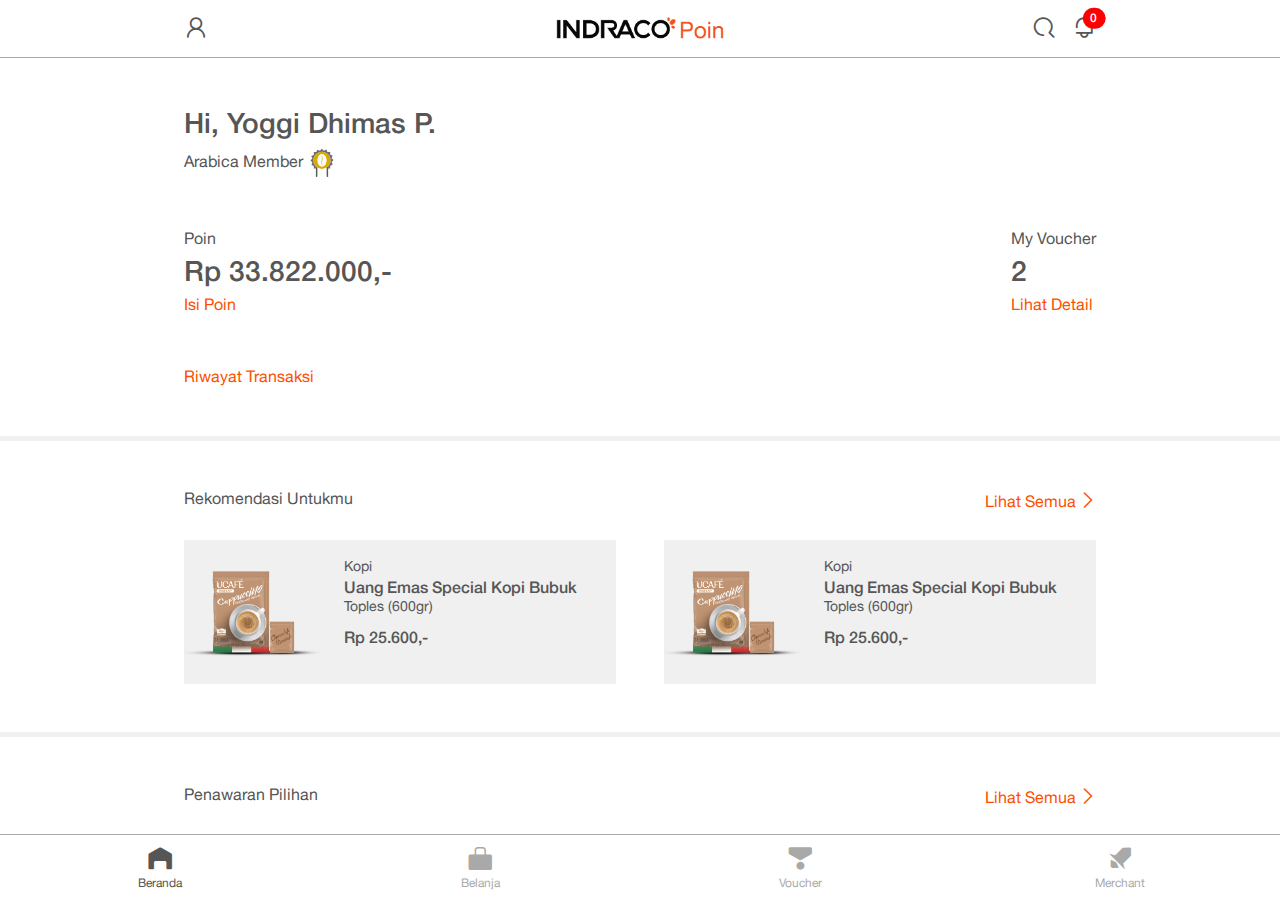
<file: index.html>
<!DOCTYPE html>
<html lang="en">

<head>
	<meta charset="UTF-8">
	<meta name="viewport" content="width=device-width, initial-scale=1.0">
	<meta name="keywords" content="">
	<meta name="description" content="">
	<title>INDRACO POIN &bull; UI Beranda</title>
	<!-- head links -->
	<script src="components/head_links.js"></script>
	<style>
		* {
			/* outline: solid 1px green; */
			outline: solid 1px transparent;
		}
	</style>
</head>

<body>

	<!-- load topbar -->
	<script src="components/topbar.js"></script>

	<main class="wrapper">

		<section>
			<div class="container d-flex flex-column row-gap-5">
				<div>
					<h4 class="fw-medium fs-3 text-capitalize">Hi, yoggi dhimas p.</h4>
					<div>
						<span>
							Arabica Member <img src="img/svg/arabica.svg" width="auto" height="30" alt="">
						</span>
					</div>
				</div>
				<div class="row justify-content-between gx-4">
					<div class="col">
						<div>Poin</div>
						<div class="fw-medium fs-3">Rp 33.822.000,-</div>
						<div>
							<a class="text-decoration-none" href="#">Isi Poin</a>
						</div>
					</div>
					<div class="col col-auto">
						<div>My Voucher</div>
						<div class="fw-medium fs-3">2</div>
						<div>
							<a class="text-decoration-none" href="#">Lihat Detail</a>
						</div>
					</div>
				</div>
				<div>
					<a class="text-decoration-none" href="#">Riwayat Transaksi</a>
				</div>
			</div>
		</section>

		<section>
			<div class="container">
				<header class="mb-4">
					<div class="row justify-content-between">
						<div class="col">
							<h6>Rekomendasi Untukmu</h6>
						</div>
						<div class="col col-auto">
							<a class="text-decoration-none" href="#">
								Lihat Semua <i class="icon-chevron_right"></i>
							</a>
						</div>
					</div>
				</header>
				<div class="row row-cols-1 gy-3 row-cols-md-2 gx-md-4 gx-lg-5">
					<div class="col">
						<a class="text-decoration-none text-reset" href="#">
							<div class="card rounded-0 bg-light border-0 text-reset">
								<div class="row g-0">
									<div class="col-4">
										<div class="ratio ratio-1x1">
											<img src="img/product/no_images.svg" width="100%" height="auto" alt="">
											<img src="img/product/img_product.png" class="bg-light" width="100%"
												height="auto" alt="">
										</div>
									</div>
									<div class="col-8">
										<div class="card-body text-capitalize">
											<p class="card-text small mb-0">Kopi</p>
											<h5 class="card-title fw-medium fs-reset mb-0">
												Uang Emas Special Kopi Bubuk
											</h5>
											<p class="card-text small mb-2">Toples (600gr)</p>
											<p class="card-text fw-medium">Rp 25.600,-</p>
										</div>
									</div>
								</div>
							</div>
						</a>
					</div>
					<div class="col">
						<a class="text-decoration-none text-reset" href="#">
							<div class="card rounded-0 bg-light border-0 text-reset">
								<div class="row g-0">
									<div class="col-4">
										<div class="ratio ratio-1x1">
											<img src="img/product/no_images.svg" width="100%" height="auto" alt="">
											<img src="img/product/img_product.png" class="bg-light" width="100%"
												height="auto" alt="">
										</div>
									</div>
									<div class="col-8">
										<div class="card-body text-capitalize">
											<p class="card-text small mb-0">Kopi</p>
											<h5 class="card-title fw-medium fs-reset mb-0">
												Uang Emas Special Kopi Bubuk
											</h5>
											<p class="card-text small mb-2">Toples (600gr)</p>
											<p class="card-text fw-medium">Rp 25.600,-</p>
										</div>
									</div>
								</div>
							</div>
						</a>
					</div>
				</div>
			</div>
		</section>

		<section>
			<div class="container">
				<header class="mb-4">
					<div class="row justify-content-between">
						<div class="col">
							<h6>Penawaran Pilihan</h6>
						</div>
						<div class="col col-auto">
							<a class="text-decoration-none" href="#">
								Lihat Semua <i class="icon-chevron_right"></i>
							</a>
						</div>
					</div>
				</header>
				<div class="row row-cols-1 gy-3 row-cols-md-2 gx-md-4 gx-lg-5">
					<div class="col">
						<a class="text-decoration-none text-reset" href="#">
							<div class="card rounded-0 bg-light border-0 text-reset">
								<div class="row g-0">
									<div class="col-4">
										<div class="ratio ratio-1x1">
											<img src="img/product/no_images.svg" width="100%" height="auto" alt="">
											<img src="img/product/img_product.png" class="bg-light" width="100%"
												height="auto" alt="">
										</div>
									</div>
									<div class="col-8">
										<div class="card-body text-capitalize">
											<p class="card-text small mb-0">Kopi</p>
											<h5 class="card-title fw-medium fs-reset mb-0">
												Uang Emas Special Kopi Bubuk
											</h5>
											<p class="card-text small mb-2">Toples (600gr)</p>
											<p class="card-text fw-medium">Rp 25.600,-</p>
										</div>
									</div>
								</div>
							</div>
						</a>
					</div>
					<div class="col">
						<a class="text-decoration-none text-reset" href="#">
							<div class="card rounded-0 bg-light border-0 text-reset">
								<div class="row g-0">
									<div class="col-4">
										<div class="ratio ratio-1x1">
											<img src="img/product/no_images.svg" width="100%" height="auto" alt="">
											<img src="img/product/img_product.png" class="bg-light" width="100%"
												height="auto" alt="">
										</div>
									</div>
									<div class="col-8">
										<div class="card-body text-capitalize">
											<p class="card-text small mb-0">Kopi</p>
											<h5 class="card-title fw-medium fs-reset mb-0">
												Uang Emas Special Kopi Bubuk
											</h5>
											<p class="card-text small mb-2">Toples (600gr)</p>
											<p class="card-text fw-medium">Rp 25.600,-</p>
										</div>
									</div>
								</div>
							</div>
						</a>
					</div>
				</div>
			</div>
		</section>

	</main>

	<!-- load navdown -->
	<script src="components/navdown.js"></script>

	<!-- footer scripts -->
	<script src="components/footer_scripts.js"></script>
	<script>
		$(document).ready(function () {
			$('#navdown ul li:first-child a').addClass('active');
		})
	</script>

</body>

</html>
</file>
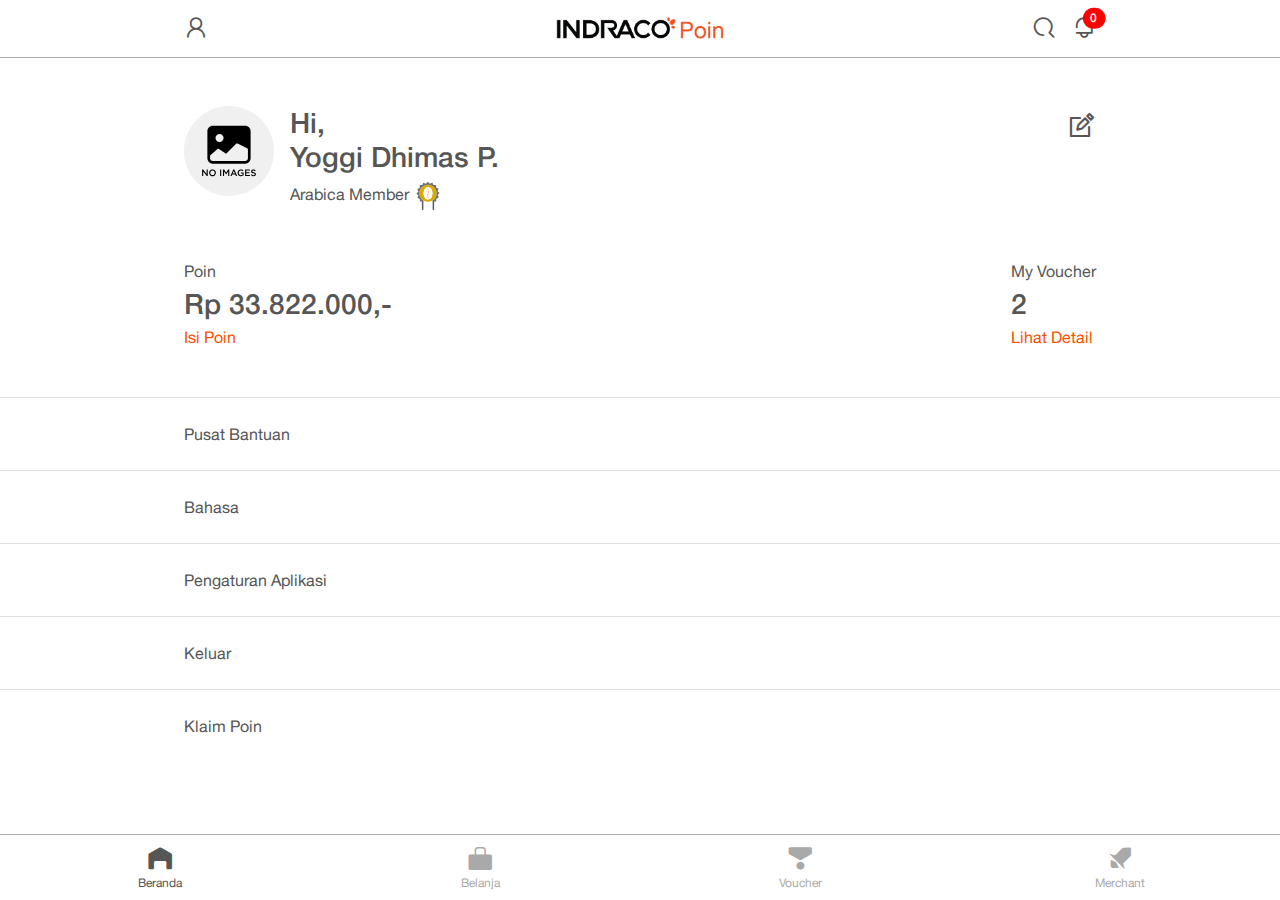
<file: akun.html>
<!DOCTYPE html>
<html lang="en">

<head>
    <meta charset="UTF-8">
    <meta name="viewport" content="width=device-width, initial-scale=1.0">
    <meta name="keywords" content="">
    <meta name="description" content="">
    <title>INDRACO POIN &bull; UI Akun</title>
    <!-- head links -->
    <script src="components/head_links.js"></script>
    <style>
        * {
            /* outline: solid 1px green; */
            outline: solid 1px transparent;
        }
    </style>
</head>

<body>

    <!-- load topbar -->
    <script src="components/topbar.js"></script>

    <main class="wrapper">

        <section class="border-0">
            <div class="container d-flex flex-column row-gap-5">
                <div class="row gx-3">
                    <div class="col col-auto">
                        <div class="ratio ratio-1x1 bg-light rounded-circle" style="width: 90px;">
                            <img src="img/product/no_images.svg" alt="">
                        </div>
                    </div>
                    <div class="col">
                        <h4 class="fw-medium fs-3 text-capitalize">Hi, <br> yoggi dhimas p.</h4>
                        <span>
                            Arabica Member <img src="img/svg/arabica.svg" width="auto" height="30" alt="">
                        </span>
                    </div>
                    <div class="col col-auto">
                        <a class="text-reset text-decoration-none" style="font-size: 1.75rem;" href="#">
                            <i class="icon-edit"></i>
                        </a>
                    </div>
                </div>
                <div class="row justify-content-between gx-4">
                    <div class="col">
                        <div>Poin</div>
                        <div class="fw-medium fs-3">Rp 33.822.000,-</div>
                        <div>
                            <a class="text-decoration-none" href="#">Isi Poin</a>
                        </div>
                    </div>
                    <div class="col col-auto">
                        <div>My Voucher</div>
                        <div class="fw-medium fs-3">2</div>
                        <div>
                            <a class="text-decoration-none" href="#">Lihat Detail</a>
                        </div>
                    </div>
                </div>
            </div>
        </section>

        <section class="py-0">
            <nav class="list-group list-group-flush rounded-0 text-capitalize" style="border-top: solid 1px #dee2e6;">
                <a class="list-group-item text-reset py-4 px-0" href="#">
                    <div class="container">
                        pusat bantuan
                    </div>
                </a>
                <a class="list-group-item text-reset py-4 px-0" href="#">
                    <div class="container">
                        bahasa
                    </div>
                </a>
                <a class="list-group-item text-reset py-4 px-0" href="#">
                    <div class="container">
                        pengaturan aplikasi
                    </div>
                </a>
                <a class="list-group-item text-reset py-4 px-0" href="#">
                    <div class="container">
                        keluar
                    </div>
                </a>
                <a class="list-group-item text-reset py-4 px-0" data-bs-toggle="modal" href="#modalRedeemPoin">
                    <div class="container">
                        klaim poin
                    </div>
                </a>
            </nav>
        </section>

    </main>

    <!-- modal redeem poin -->
    <div class="modal fade" id="modalRedeemPoin" data-bs-backdrop="static" data-bs-keyboard="false" tabindex="-1"
        aria-labelledby="modalRedeemPoinLabel" aria-hidden="true">
        <div class="modal-dialog modal-dialog-centered">
            <div class="modal-content rounded-0 bg-light">
                <div class="modal-header border-0">
                    <h5 class="modal-title fw-medium fs-5" id="modalRedeemPoinLabel">Redeem Code</h5>
                    <button type="button" class="btn-close" data-bs-dismiss="modal" aria-label="Close"></button>
                </div>
                <div class="modal-body text-center d-flex flex-column row-gap-4">
                    <input type="text" class="form-control form-control-lg rounded-0">
                    <p class="text-capitalize">
                        kartu hadiah & promosi code
                        <br>
                        <a class="text-decoration-none" style="color: #fd4f00;" href="#">Terms & Conditions</a>
                    </p>
                </div>
                <div class="modal-footer border-0">
                    <button type="button" class="btn btn-lg rounded-0 bg-white text-dark w-100"
                        data-bs-dismiss="modal">Cancel</button>
                    <button class="btn btn-lg rounded-0 btn-dark w-100">Klaim Poin</button>
                </div>
            </div>
        </div>
    </div>

    <!-- load navdown -->
    <script src="components/navdown.js"></script>

    <!-- footer scripts -->
    <script src="components/footer_scripts.js"></script>
    <script>
        $(document).ready(function () {
            $('#navdown ul li:first-child a').addClass('active');
        })
    </script>

</body>

</html>
</file>
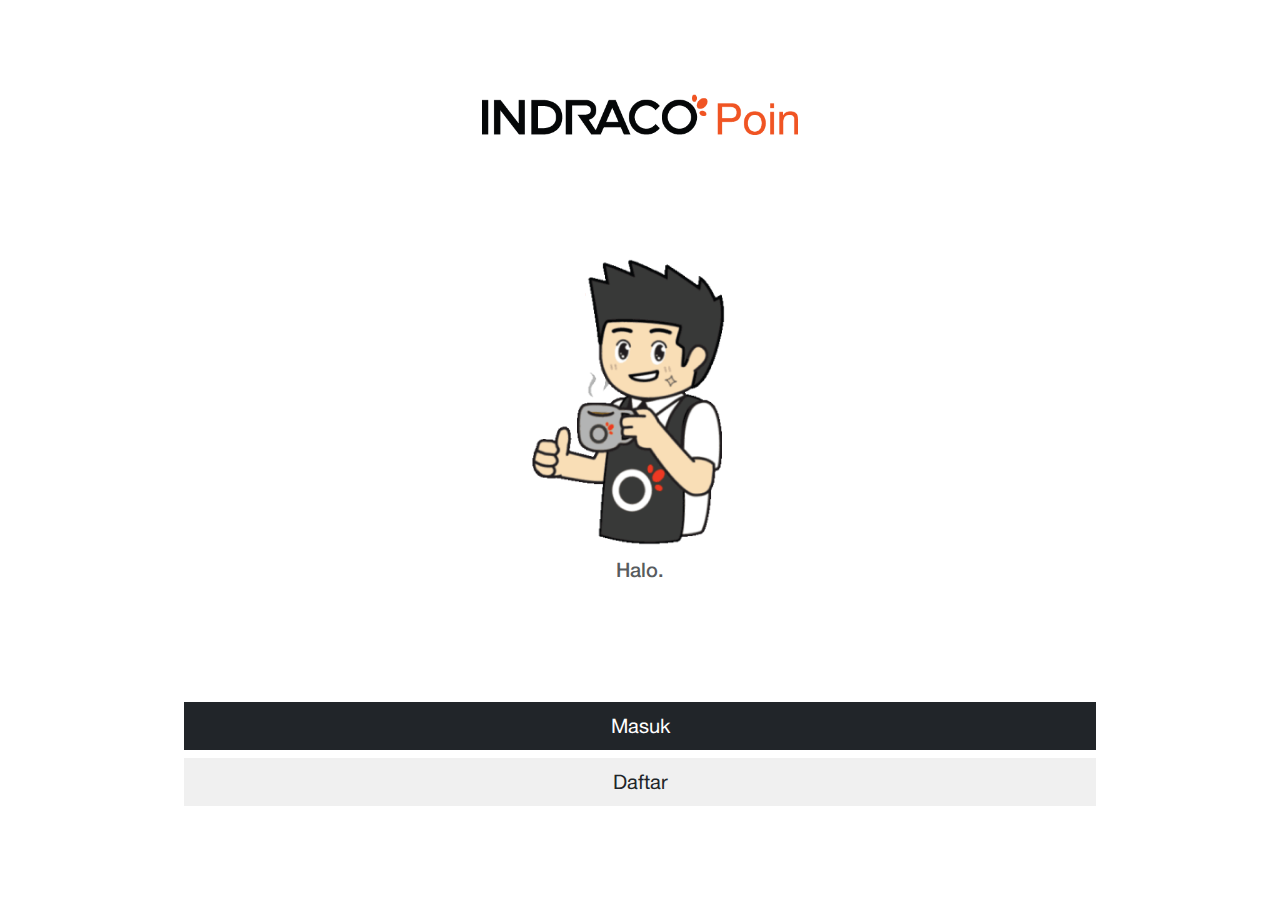
<file: akun_landing.html>
<!DOCTYPE html>
<html lang="en">

<head>
    <meta charset="UTF-8">
    <meta name="viewport" content="width=device-width, initial-scale=1.0">
    <meta name="keywords" content="">
    <meta name="description" content="">
    <title>INDRACO POIN &bull; UI Akun</title>
    <!-- head links -->
    <script src="components/head_links.js"></script>
    <style>
        * {
            /* outline: solid 1px green; */
            outline: solid 1px transparent;
        }
    </style>
</head>

<body class="text-center justify-content-evenly">

    <section>
        <div class="container py-4">
            <a class="text-decoration-none" href="index.html">
                <img src="img/png/logo_isp.png" height="auto" style="width: 65vw; max-width: 320px;" alt="">
            </a>
        </div>
    </section>

    <section>
        <div class="container py-4">
            <figure class="figure m-0">
                <img src="img/account/maskot.png" class="figure-img" width="auto" style="height: 32vh;" alt="...">
                <figcaption class="figure-caption fs-5 fw-medium">Halo.</figcaption>
            </figure>
        </div>
    </section>


    <section>
        <div class="container py-4">
            <div class="d-grid gap-2">
                <a class="btn btn-lg btn-dark rounded-0" href="akun_signin.html">Masuk</a>
                <a class="btn btn-lg bg-light text-dark rounded-0" href="akun_signup.html">Daftar</a>
            </div>
        </div>
    </section>

    <!-- footer scripts -->
    <script src="components/footer_scripts.js"></script>

</body>

</html>
</file>
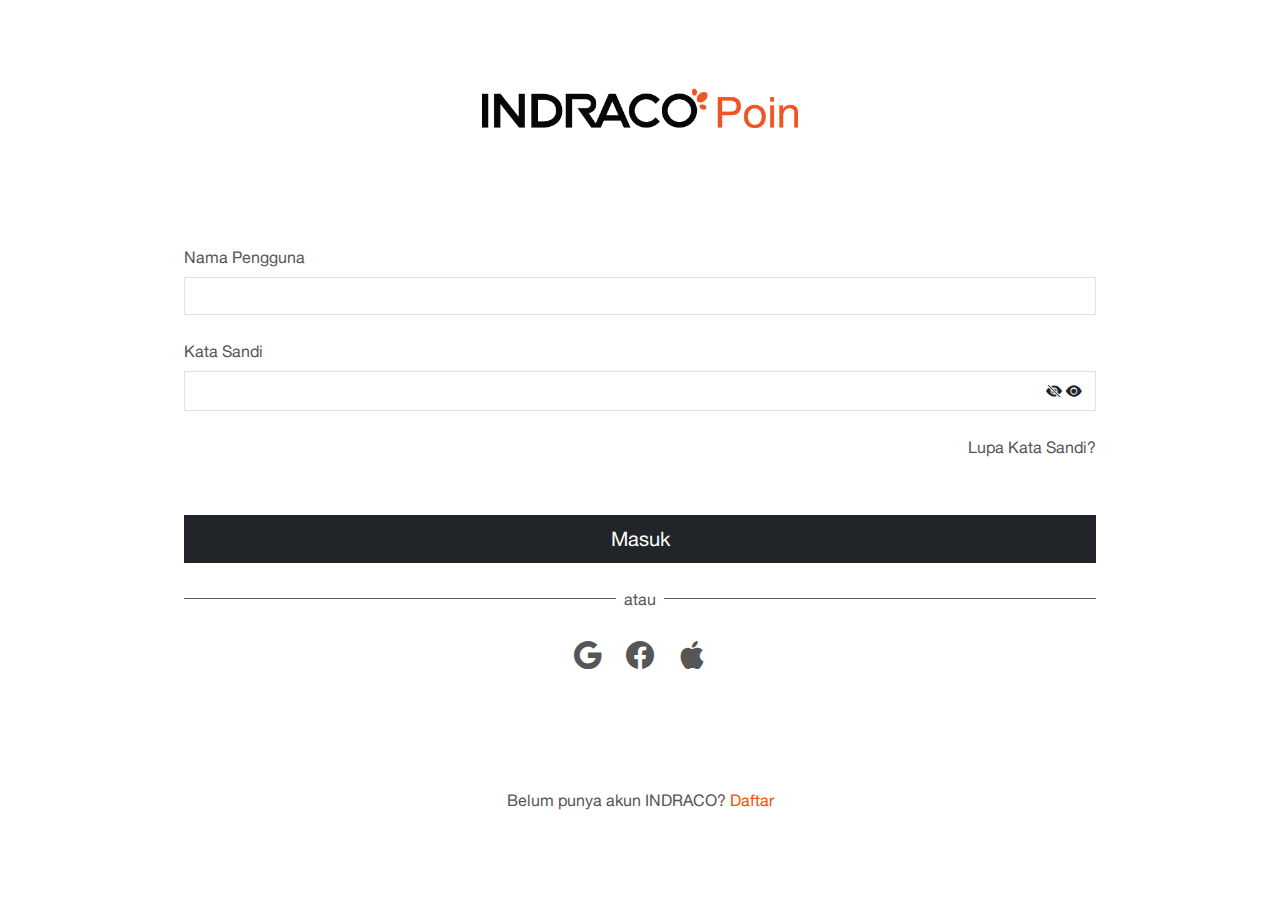
<file: akun_signin.html>
<!DOCTYPE html>
<html lang="en">

<head>
    <meta charset="UTF-8">
    <meta name="viewport" content="width=device-width, initial-scale=1.0">
    <meta name="keywords" content="">
    <meta name="description" content="">
    <title>INDRACO POIN &bull; UI Akun Masuk</title>
    <!-- head links -->
    <script src="components/head_links.js"></script>
    <style>
        * {
            /* outline: solid 1px green; */
            outline: solid 1px transparent;
        }
    </style>
</head>

<body class="text-center justify-content-evenly">

    <section>
        <div class="container py-4">
            <a class="text-decoration-none" href="index.html">
                <img src="img/png/logo_isp.png" height="auto" style="width: 65vw; max-width: 320px;" alt="">
            </a>
        </div>
    </section>

    <section>
        <div class="container py-4">
            <form action="" class="text-start d-flex flex-column gap-4">
                <div class="form-group">
                    <label for="" class="form-label">Nama Pengguna</label>
                    <input class="form-control rounded-0" type="text" id="">
                </div>
                <div class="form-group">
                    <label for="" class="form-label">Kata Sandi</label>
                    <div class="input-group border">
                        <input class="form-control rounded-0 border-0" type="password" id="">
                        <button class="btn">
                            <i class="bi bi-eye-slash-fill"></i>
                            <i class="bi bi-eye-fill"></i>
                        </button>
                    </div>
                </div>
                <div class="text-end" style="margin-bottom: 2rem;">
                    <a class="text-reset text-decoration-none" href="#">Lupa Kata Sandi?</a>
                </div>
                <a class="btn btn-lg btn-dark rounded-0" href="akun.html">Masuk</a>
                <div class="d-flex align-items-center gap-2">
                    <hr class="m-0 opacity-100 w-100">
                    <span>atau</span>
                    <hr class="m-0 opacity-100 w-100">
                </div>
                <div class="text-center fs-3 d-flex align-items-center gap-4 justify-content-center">
                    <a class="text-reset text-decoration-none" href="#">
                        <i class="bi bi-google"></i>
                    </a>
                    <a class="text-reset text-decoration-none" href="#">
                        <i class="bi bi-facebook"></i>
                    </a>
                    <a class="text-reset text-decoration-none" href="#">
                        <i class="bi bi-apple"></i>
                    </a>
                </div>
            </form>
        </div>
    </section>

    <section>
        <div class="container py-4">
            <span>
                Belum punya akun INDRACO? <a class="text-decoration-none" style="color: #fd4f00;"
                    href="akun_signup.html">Daftar</a>
            </span>
        </div>
    </section>

    <!-- footer scripts -->
    <script src="components/footer_scripts.js"></script>

</body>

</html>
</file>
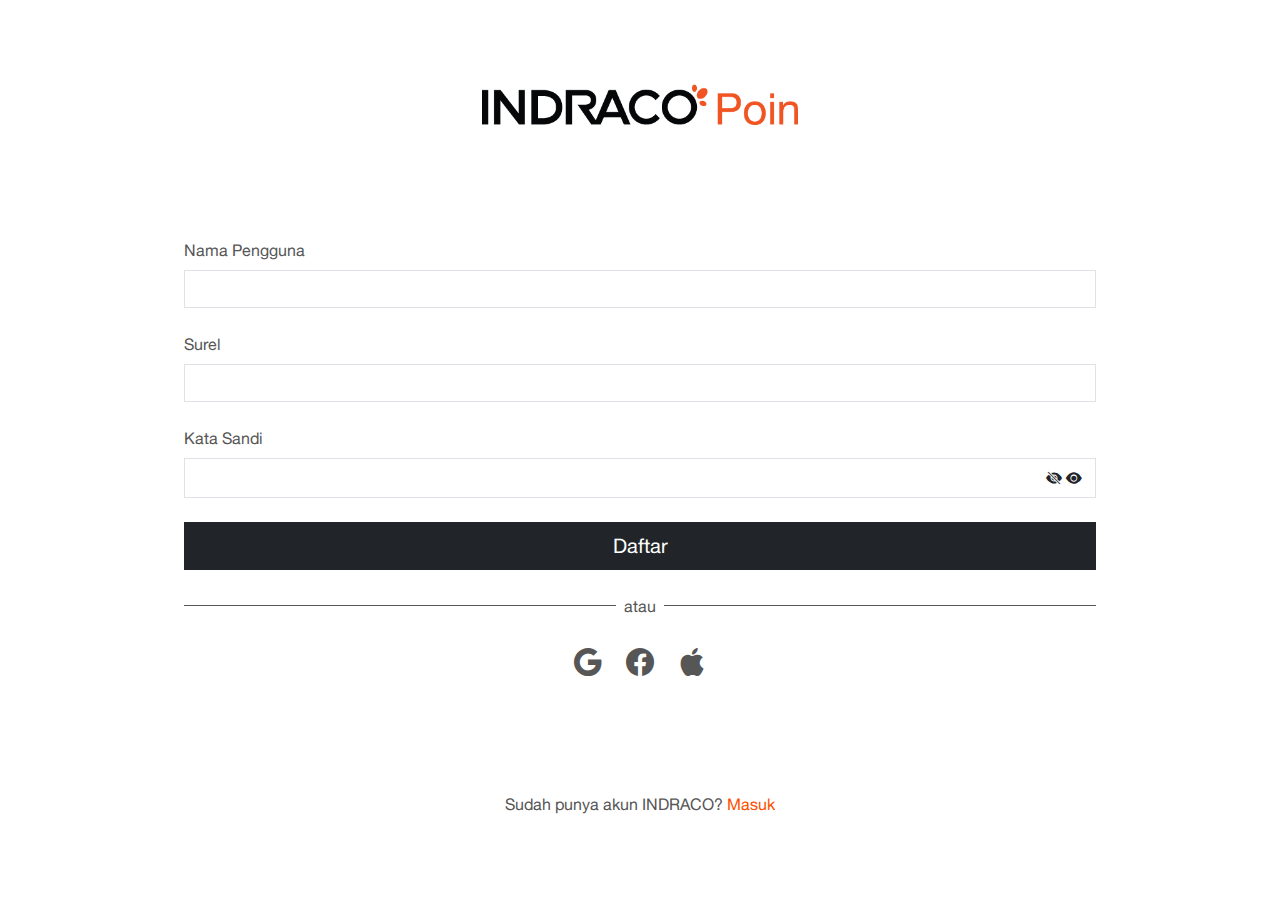
<file: akun_signup.html>
<!DOCTYPE html>
<html lang="en">

<head>
    <meta charset="UTF-8">
    <meta name="viewport" content="width=device-width, initial-scale=1.0">
    <meta name="keywords" content="">
    <meta name="description" content="">
    <title>INDRACO POIN &bull; UI Akun Daftar</title>
    <!-- head links -->
    <script src="components/head_links.js"></script>
    <style>
        * {
            /* outline: solid 1px green; */
            outline: solid 1px transparent;
        }
    </style>
</head>

<body class="text-center justify-content-evenly">

    <section>
        <div class="container py-4">
            <a class="text-decoration-none" href="index.html">
                <img src="img/png/logo_isp.png" height="auto" style="width: 65vw; max-width: 320px;" alt="">
            </a>
        </div>
    </section>

    <section>
        <div class="container py-4">
            <form action="" class="text-start d-flex flex-column gap-4">
                <div class="form-group">
                    <label for="" class="form-label">Nama Pengguna</label>
                    <input class="form-control rounded-0" type="text" id="">
                </div>
                <div class="form-group">
                    <label for="" class="form-label">Surel</label>
                    <input class="form-control rounded-0" type="email" id="">
                </div>
                <div class="form-group">
                    <label for="" class="form-label">Kata Sandi</label>
                    <div class="input-group border">
                        <input class="form-control rounded-0 border-0" type="password" id="">
                        <button class="btn">
                            <i class="bi bi-eye-slash-fill"></i>
                            <i class="bi bi-eye-fill"></i>
                        </button>
                    </div>
                </div>
                <button class="btn btn-lg btn-dark rounded-0" type="submit">Daftar</button>
                <div class="d-flex align-items-center gap-2">
                    <hr class="m-0 opacity-100 w-100">
                    <span>atau</span>
                    <hr class="m-0 opacity-100 w-100">
                </div>
                <div class="text-center fs-3 d-flex align-items-center gap-4 justify-content-center">
                    <a class="text-reset text-decoration-none" href="#">
                        <i class="bi bi-google"></i>
                    </a>
                    <a class="text-reset text-decoration-none" href="#">
                        <i class="bi bi-facebook"></i>
                    </a>
                    <a class="text-reset text-decoration-none" href="#">
                        <i class="bi bi-apple"></i>
                    </a>
                </div>
            </form>
        </div>
    </section>

    <section>
        <div class="container py-4">
            <span>
                Sudah punya akun INDRACO? <a class="text-decoration-none" style="color: #fd4f00;"
                    href="akun_signin.html">Masuk</a>
            </span>
        </div>
    </section>

    <!-- footer scripts -->
    <script src="components/footer_scripts.js"></script>

</body>

</html>
</file>
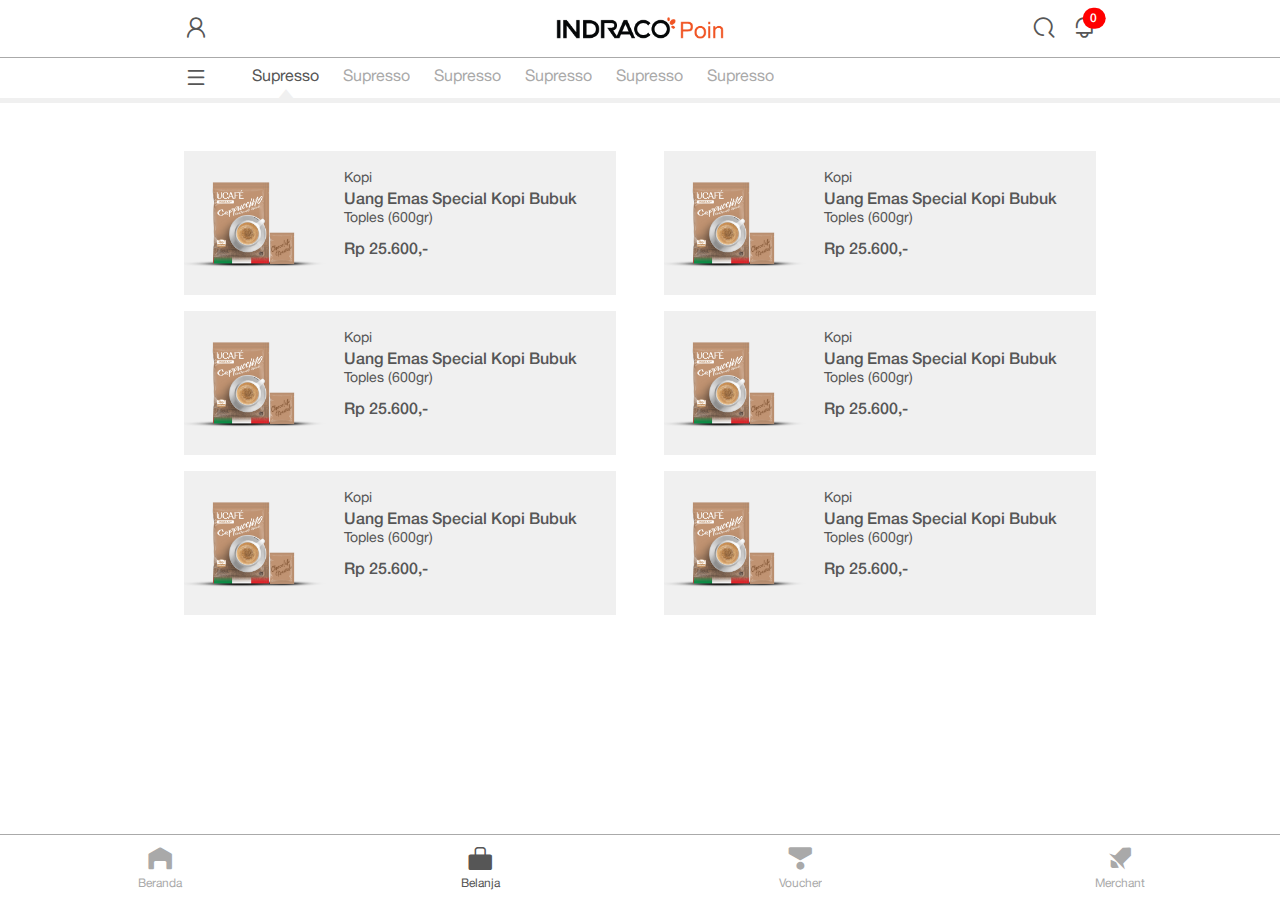
<file: belanja.html>
<!DOCTYPE html>
<html lang="en">

<head>
    <meta charset="UTF-8">
    <meta name="viewport" content="width=device-width, initial-scale=1.0">
    <meta name="keywords" content="">
    <meta name="description" content="">
    <title>INDRACO POIN &bull; UI Belanja</title>
    <!-- head links -->
    <script src="components/head_links.js"></script>
    <style>
        * {
            /* outline: solid 1px green; */
            outline: solid 1px transparent;
        }
    </style>
</head>

<body>

    <!-- load topbar -->
    <script src="components/topbar.js"></script>

    <!-- load navtop belanja -->
    <script src="components/navtop_belanja.js"></script>

    <main class="wrapper">

        <section class="py-3 py-md-4 py-lg-5">
            <div class="container">
                <div class="row row-cols-1 gy-3 row-cols-md-2 gx-md-4 gx-lg-5">
                    <div class="col">
                        <a class="text-decoration-none text-reset" href="#">
                            <div class="card rounded-0 bg-light border-0 text-reset">
                                <div class="row g-0">
                                    <div class="col-4">
                                        <div class="ratio ratio-1x1">
                                            <img src="img/product/no_images.svg" width="100%" height="auto" alt="">
                                            <img src="img/product/img_product.png" class="bg-light" width="100%"
                                                height="auto" alt="">
                                        </div>
                                    </div>
                                    <div class="col-8">
                                        <div class="card-body text-capitalize">
                                            <p class="card-text small mb-0">Kopi</p>
                                            <h5 class="card-title fw-medium fs-reset mb-0">Uang Emas Special Kopi Bubuk
                                            </h5>
                                            <p class="card-text small mb-2">Toples (600gr)</p>
                                            <p class="card-text fw-medium">Rp 25.600,-</p>
                                        </div>
                                    </div>
                                </div>
                            </div>
                        </a>
                    </div>
                    <div class="col">
                        <a class="text-decoration-none text-reset" href="#">
                            <div class="card rounded-0 bg-light border-0 text-reset">
                                <div class="row g-0">
                                    <div class="col-4">
                                        <div class="ratio ratio-1x1">
                                            <img src="img/product/no_images.svg" width="100%" height="auto" alt="">
                                            <img src="img/product/img_product.png" class="bg-light" width="100%"
                                                height="auto" alt="">
                                        </div>
                                    </div>
                                    <div class="col-8">
                                        <div class="card-body text-capitalize">
                                            <p class="card-text small mb-0">Kopi</p>
                                            <h5 class="card-title fw-medium fs-reset mb-0">Uang Emas Special Kopi Bubuk
                                            </h5>
                                            <p class="card-text small mb-2">Toples (600gr)</p>
                                            <p class="card-text fw-medium">Rp 25.600,-</p>
                                        </div>
                                    </div>
                                </div>
                            </div>
                        </a>
                    </div>
                    <div class="col">
                        <a class="text-decoration-none text-reset" href="#">
                            <div class="card rounded-0 bg-light border-0 text-reset">
                                <div class="row g-0">
                                    <div class="col-4">
                                        <div class="ratio ratio-1x1">
                                            <img src="img/product/no_images.svg" width="100%" height="auto" alt="">
                                            <img src="img/product/img_product.png" class="bg-light" width="100%"
                                                height="auto" alt="">
                                        </div>
                                    </div>
                                    <div class="col-8">
                                        <div class="card-body text-capitalize">
                                            <p class="card-text small mb-0">Kopi</p>
                                            <h5 class="card-title fw-medium fs-reset mb-0">Uang Emas Special Kopi Bubuk
                                            </h5>
                                            <p class="card-text small mb-2">Toples (600gr)</p>
                                            <p class="card-text fw-medium">Rp 25.600,-</p>
                                        </div>
                                    </div>
                                </div>
                            </div>
                        </a>
                    </div>
                    <div class="col">
                        <a class="text-decoration-none text-reset" href="#">
                            <div class="card rounded-0 bg-light border-0 text-reset">
                                <div class="row g-0">
                                    <div class="col-4">
                                        <div class="ratio ratio-1x1">
                                            <img src="img/product/no_images.svg" width="100%" height="auto" alt="">
                                            <img src="img/product/img_product.png" class="bg-light" width="100%"
                                                height="auto" alt="">
                                        </div>
                                    </div>
                                    <div class="col-8">
                                        <div class="card-body text-capitalize">
                                            <p class="card-text small mb-0">Kopi</p>
                                            <h5 class="card-title fw-medium fs-reset mb-0">Uang Emas Special Kopi Bubuk
                                            </h5>
                                            <p class="card-text small mb-2">Toples (600gr)</p>
                                            <p class="card-text fw-medium">Rp 25.600,-</p>
                                        </div>
                                    </div>
                                </div>
                            </div>
                        </a>
                    </div>
                    <div class="col">
                        <a class="text-decoration-none text-reset" href="#">
                            <div class="card rounded-0 bg-light border-0 text-reset">
                                <div class="row g-0">
                                    <div class="col-4">
                                        <div class="ratio ratio-1x1">
                                            <img src="img/product/no_images.svg" width="100%" height="auto" alt="">
                                            <img src="img/product/img_product.png" class="bg-light" width="100%"
                                                height="auto" alt="">
                                        </div>
                                    </div>
                                    <div class="col-8">
                                        <div class="card-body text-capitalize">
                                            <p class="card-text small mb-0">Kopi</p>
                                            <h5 class="card-title fw-medium fs-reset mb-0">Uang Emas Special Kopi Bubuk
                                            </h5>
                                            <p class="card-text small mb-2">Toples (600gr)</p>
                                            <p class="card-text fw-medium">Rp 25.600,-</p>
                                        </div>
                                    </div>
                                </div>
                            </div>
                        </a>
                    </div>
                    <div class="col">
                        <a class="text-decoration-none text-reset" href="#">
                            <div class="card rounded-0 bg-light border-0 text-reset">
                                <div class="row g-0">
                                    <div class="col-4">
                                        <div class="ratio ratio-1x1">
                                            <img src="img/product/no_images.svg" width="100%" height="auto" alt="">
                                            <img src="img/product/img_product.png" class="bg-light" width="100%"
                                                height="auto" alt="">
                                        </div>
                                    </div>
                                    <div class="col-8">
                                        <div class="card-body text-capitalize">
                                            <p class="card-text small mb-0">Kopi</p>
                                            <h5 class="card-title fw-medium fs-reset mb-0">Uang Emas Special Kopi Bubuk
                                            </h5>
                                            <p class="card-text small mb-2">Toples (600gr)</p>
                                            <p class="card-text fw-medium">Rp 25.600,-</p>
                                        </div>
                                    </div>
                                </div>
                            </div>
                        </a>
                    </div>
                </div>
            </div>
        </section>

    </main>

    <!-- load navdown -->
    <script src="components/navdown.js"></script>

    <!-- footer scripts -->
    <script src="components/footer_scripts.js"></script>
    <script>
        $(document).ready(function () {
            $('#navdown ul li:nth-child(2) a').addClass('active');
        })
    </script>

</body>

</html>
</file>
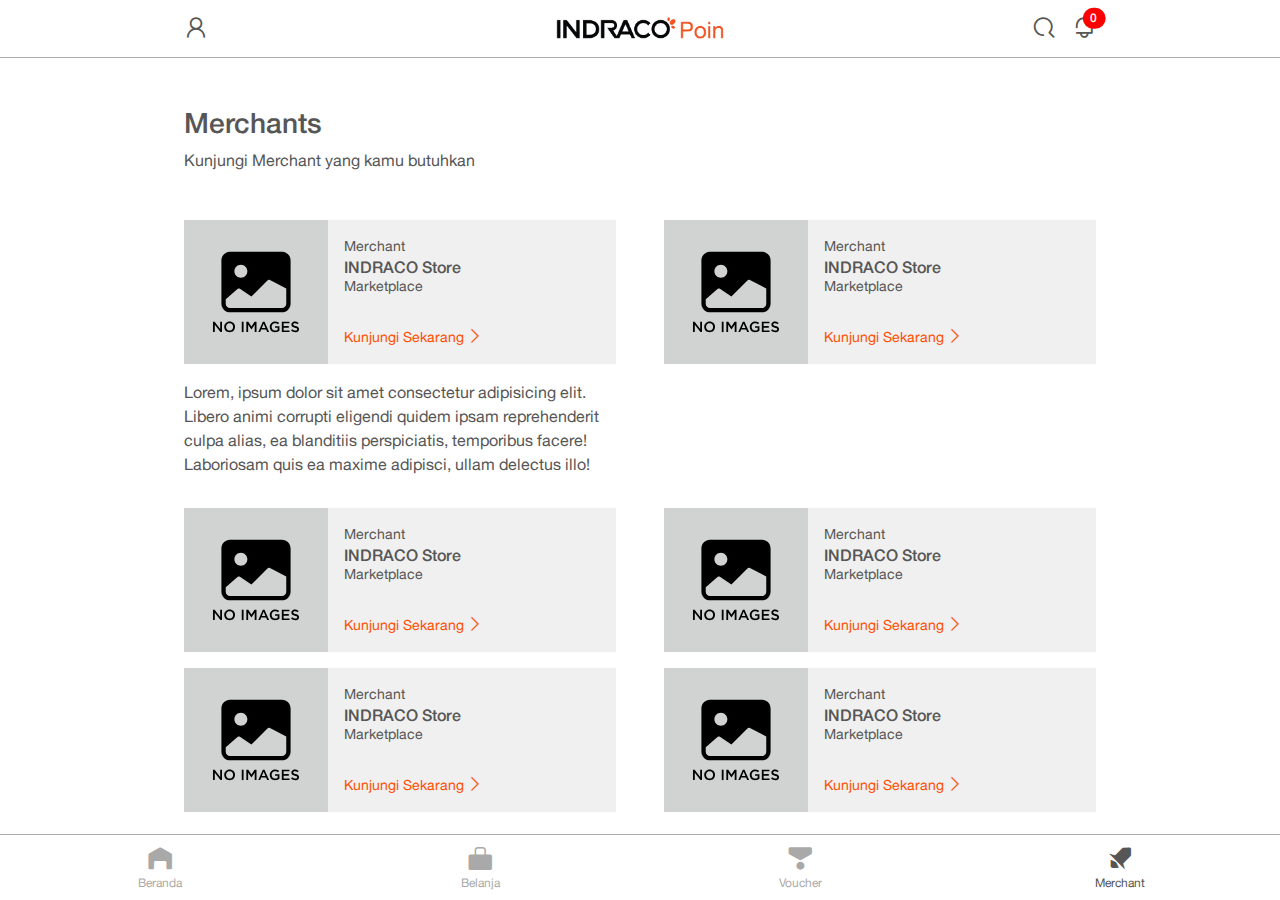
<file: merchant.html>
<!DOCTYPE html>
<html lang="en">

<head>
    <meta charset="UTF-8">
    <meta name="viewport" content="width=device-width, initial-scale=1.0">
    <meta name="keywords" content="">
    <meta name="description" content="">
    <title>INDRACO POIN &bull; UI Merchant</title>
    <!-- head links -->
    <script src="components/head_links.js"></script>
    <style>
        * {
            /* outline: solid 1px green; */
            outline: solid 1px transparent;
        }
    </style>
</head>

<body>

    <!-- load topbar -->
    <script src="components/topbar.js"></script>

    <main class="wrapper">

        <section>
            <div class="container">
                <h4 class="fw-medium fs-3 text-capitalize">Merchants</h4>
                <p class="mb-5">
                    Kunjungi Merchant yang kamu butuhkan
                </p>
                <div class="row row-cols-1 row-cols-md-2 g-3 gx-lg-5">

                    <div class="col d-flex flex-column row-gap-3">
                        <div class="card text-reset bg-light border-0 rounded-0">
                            <div class="row g-0">
                                <div class="col col-4" style="background-color: #d1d2d2;">
                                    <div class="ratio ratio-1x1">
                                        <img src="img/product/no_images.svg" alt="">
                                    </div>
                                </div>
                                <div class="col col-8">
                                    <div class="card-body d-flex flex-column h-100">
                                        <div class="flex-grow-1">
                                            <p class="card-title small mb-0">Merchant</p>
                                            <h5 class="card-title fs-reset fw-medium mb-0">INDRACO Store</h5>
                                            <p class="card-text small mb-0">Marketplace</p>
                                        </div>
                                        <p class="card-text small flex-grow-0">
                                            <a class="text-decoration-none" style="color: #fd4f00;" href="#">
                                                Kunjungi Sekarang <i class="icon-chevron_right"></i>
                                            </a>
                                        </p>
                                    </div>
                                </div>
                            </div>
                        </div>
                        <p>
                            Lorem, ipsum dolor sit amet consectetur adipisicing elit. Libero animi corrupti eligendi
                            quidem ipsam reprehenderit culpa alias, ea blanditiis perspiciatis, temporibus facere!
                            Laboriosam quis ea maxime adipisci, ullam delectus illo!
                        </p>
                    </div>
                    <div class="col">
                        <div class="card text-reset bg-light border-0 rounded-0">
                            <div class="row g-0">
                                <div class="col col-4" style="background-color: #d1d2d2;">
                                    <div class="ratio ratio-1x1">
                                        <img src="img/product/no_images.svg" alt="">
                                    </div>
                                </div>
                                <div class="col col-8">
                                    <div class="card-body d-flex flex-column h-100">
                                        <div class="flex-grow-1">
                                            <p class="card-title small mb-0">Merchant</p>
                                            <h5 class="card-title fs-reset fw-medium mb-0">INDRACO Store</h5>
                                            <p class="card-text small mb-0">Marketplace</p>
                                        </div>
                                        <p class="card-text small flex-grow-0">
                                            <a class="text-decoration-none" style="color: #fd4f00;" href="#">
                                                Kunjungi Sekarang <i class="icon-chevron_right"></i>
                                            </a>
                                        </p>
                                    </div>
                                </div>
                            </div>
                        </div>
                    </div>
                    <div class="col">
                        <div class="card text-reset bg-light border-0 rounded-0">
                            <div class="row g-0">
                                <div class="col col-4" style="background-color: #d1d2d2;">
                                    <div class="ratio ratio-1x1">
                                        <img src="img/product/no_images.svg" alt="">
                                    </div>
                                </div>
                                <div class="col col-8">
                                    <div class="card-body d-flex flex-column h-100">
                                        <div class="flex-grow-1">
                                            <p class="card-title small mb-0">Merchant</p>
                                            <h5 class="card-title fs-reset fw-medium mb-0">INDRACO Store</h5>
                                            <p class="card-text small mb-0">Marketplace</p>
                                        </div>
                                        <p class="card-text small flex-grow-0">
                                            <a class="text-decoration-none" style="color: #fd4f00;" href="#">
                                                Kunjungi Sekarang <i class="icon-chevron_right"></i>
                                            </a>
                                        </p>
                                    </div>
                                </div>
                            </div>
                        </div>
                    </div>
                    <div class="col">
                        <div class="card text-reset bg-light border-0 rounded-0">
                            <div class="row g-0">
                                <div class="col col-4" style="background-color: #d1d2d2;">
                                    <div class="ratio ratio-1x1">
                                        <img src="img/product/no_images.svg" alt="">
                                    </div>
                                </div>
                                <div class="col col-8">
                                    <div class="card-body d-flex flex-column h-100">
                                        <div class="flex-grow-1">
                                            <p class="card-title small mb-0">Merchant</p>
                                            <h5 class="card-title fs-reset fw-medium mb-0">INDRACO Store</h5>
                                            <p class="card-text small mb-0">Marketplace</p>
                                        </div>
                                        <p class="card-text small flex-grow-0">
                                            <a class="text-decoration-none" style="color: #fd4f00;" href="#">
                                                Kunjungi Sekarang <i class="icon-chevron_right"></i>
                                            </a>
                                        </p>
                                    </div>
                                </div>
                            </div>
                        </div>
                    </div>
                    <div class="col">
                        <div class="card text-reset bg-light border-0 rounded-0">
                            <div class="row g-0">
                                <div class="col col-4" style="background-color: #d1d2d2;">
                                    <div class="ratio ratio-1x1">
                                        <img src="img/product/no_images.svg" alt="">
                                    </div>
                                </div>
                                <div class="col col-8">
                                    <div class="card-body d-flex flex-column h-100">
                                        <div class="flex-grow-1">
                                            <p class="card-title small mb-0">Merchant</p>
                                            <h5 class="card-title fs-reset fw-medium mb-0">INDRACO Store</h5>
                                            <p class="card-text small mb-0">Marketplace</p>
                                        </div>
                                        <p class="card-text small flex-grow-0">
                                            <a class="text-decoration-none" style="color: #fd4f00;" href="#">
                                                Kunjungi Sekarang <i class="icon-chevron_right"></i>
                                            </a>
                                        </p>
                                    </div>
                                </div>
                            </div>
                        </div>
                    </div>
                    <div class="col">
                        <div class="card text-reset bg-light border-0 rounded-0">
                            <div class="row g-0">
                                <div class="col col-4" style="background-color: #d1d2d2;">
                                    <div class="ratio ratio-1x1">
                                        <img src="img/product/no_images.svg" alt="">
                                    </div>
                                </div>
                                <div class="col col-8">
                                    <div class="card-body d-flex flex-column h-100">
                                        <div class="flex-grow-1">
                                            <p class="card-title small mb-0">Merchant</p>
                                            <h5 class="card-title fs-reset fw-medium mb-0">INDRACO Store</h5>
                                            <p class="card-text small mb-0">Marketplace</p>
                                        </div>
                                        <p class="card-text small flex-grow-0">
                                            <a class="text-decoration-none" style="color: #fd4f00;" href="#">
                                                Kunjungi Sekarang <i class="icon-chevron_right"></i>
                                            </a>
                                        </p>
                                    </div>
                                </div>
                            </div>
                        </div>
                    </div>

                </div>
            </div>
        </section>

    </main>

    <!-- load navdown -->
    <script src="components/navdown.js"></script>

    <!-- footer scripts -->
    <script src="components/footer_scripts.js"></script>
    <script>
        $(document).ready(function () {
            $('#navdown ul li:last-child a').addClass('active');
        })
    </script>

</body>

</html>
</file>
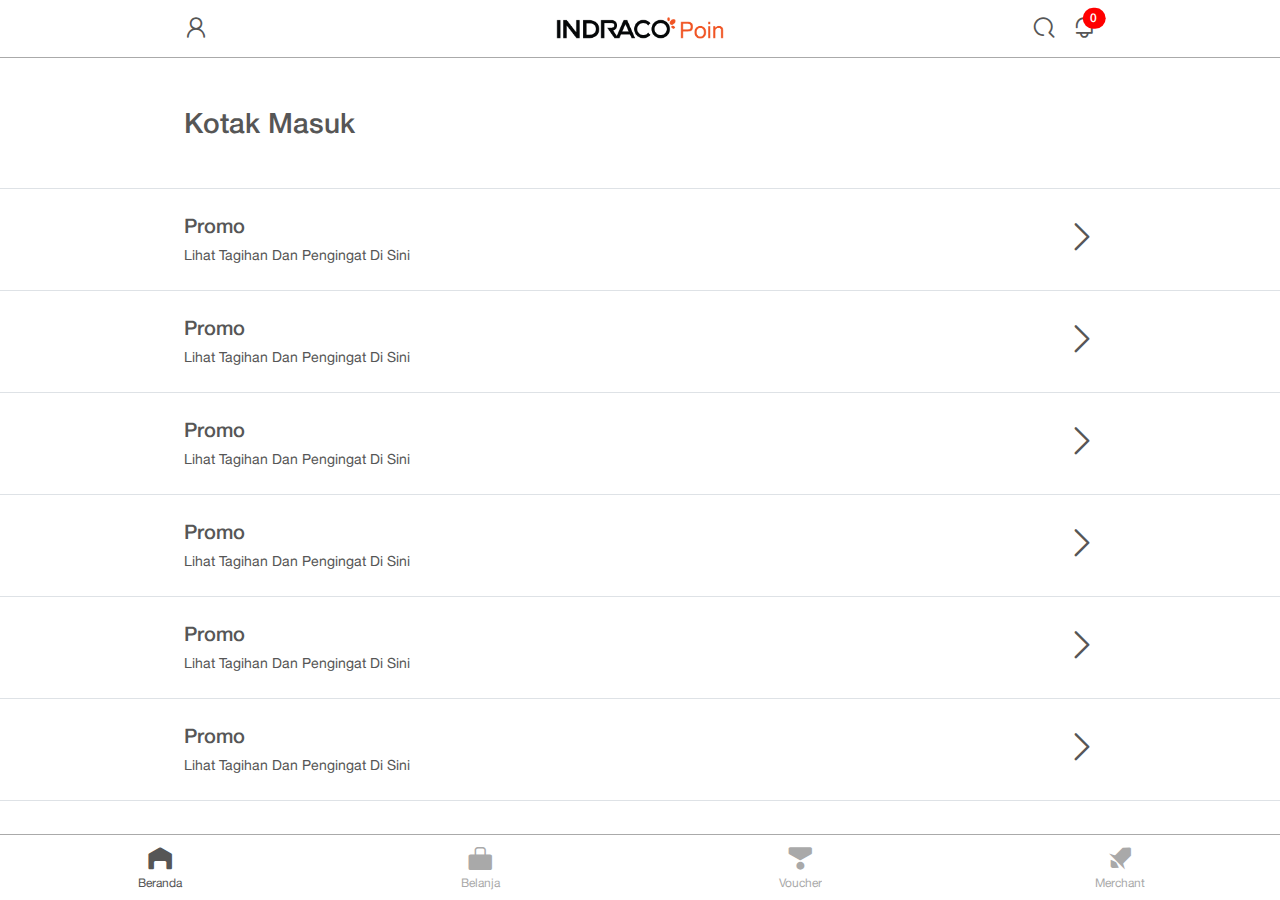
<file: notifikasi.html>
<!DOCTYPE html>
<html lang="en">

<head>
    <meta charset="UTF-8">
    <meta name="viewport" content="width=device-width, initial-scale=1.0">
    <meta name="keywords" content="">
    <meta name="description" content="">
    <title>INDRACO POIN &bull; UI Notifikasi</title>
    <!-- head links -->
    <script src="components/head_links.js"></script>
    <style>
        * {
            /* outline: solid 1px green; */
            outline: solid 1px transparent;
        }
    </style>
</head>

<body>

    <!-- load topbar -->
    <script src="components/topbar.js"></script>

    <main class="wrapper">

        <section>
            <div class="container">
                <h5 class="fw-medium fs-3 mb-5">Kotak Masuk</h5>
            </div>
            <nav class="list-group list-group-flush rounded-0 text-capitalize"
                style="border-top: solid 1px #dee2e6; border-bottom: solid 1px #dee2e6;">
                <a class="list-group-item text-reset py-4 px-0" href="#">
                    <div class="container">
                        <div class="row row-row align-items-center">
                            <div class="col">
                                <h5 class="fw-medium">Promo</h5>
                                <p class="small mb-0">Lihat tagihan dan pengingat di sini</p>
                            </div>
                            <div class="col col-auto">
                                <i class="icon-chevron_right fs-3"></i>
                            </div>
                        </div>
                    </div>
                </a>
                <a class="list-group-item text-reset py-4 px-0" href="#">
                    <div class="container">
                        <div class="row row-row align-items-center">
                            <div class="col">
                                <h5 class="fw-medium">Promo</h5>
                                <p class="small mb-0">Lihat tagihan dan pengingat di sini</p>
                            </div>
                            <div class="col col-auto">
                                <i class="icon-chevron_right fs-3"></i>
                            </div>
                        </div>
                    </div>
                </a>
                <a class="list-group-item text-reset py-4 px-0" href="#">
                    <div class="container">
                        <div class="row row-row align-items-center">
                            <div class="col">
                                <h5 class="fw-medium">Promo</h5>
                                <p class="small mb-0">Lihat tagihan dan pengingat di sini</p>
                            </div>
                            <div class="col col-auto">
                                <i class="icon-chevron_right fs-3"></i>
                            </div>
                        </div>
                    </div>
                </a>
                <a class="list-group-item text-reset py-4 px-0" href="#">
                    <div class="container">
                        <div class="row row-row align-items-center">
                            <div class="col">
                                <h5 class="fw-medium">Promo</h5>
                                <p class="small mb-0">Lihat tagihan dan pengingat di sini</p>
                            </div>
                            <div class="col col-auto">
                                <i class="icon-chevron_right fs-3"></i>
                            </div>
                        </div>
                    </div>
                </a>
                <a class="list-group-item text-reset py-4 px-0" href="#">
                    <div class="container">
                        <div class="row row-row align-items-center">
                            <div class="col">
                                <h5 class="fw-medium">Promo</h5>
                                <p class="small mb-0">Lihat tagihan dan pengingat di sini</p>
                            </div>
                            <div class="col col-auto">
                                <i class="icon-chevron_right fs-3"></i>
                            </div>
                        </div>
                    </div>
                </a>
                <a class="list-group-item text-reset py-4 px-0" href="#">
                    <div class="container">
                        <div class="row row-row align-items-center">
                            <div class="col">
                                <h5 class="fw-medium">Promo</h5>
                                <p class="small mb-0">Lihat tagihan dan pengingat di sini</p>
                            </div>
                            <div class="col col-auto">
                                <i class="icon-chevron_right fs-3"></i>
                            </div>
                        </div>
                    </div>
                </a>
            </nav>
        </section>

    </main>

    <!-- load navdown -->
    <script src="components/navdown.js"></script>

    <!-- footer scripts -->
    <script src="components/footer_scripts.js"></script>
    <script>
        $(document).ready(function () {
            $('#navdown ul li:first-child a').addClass('active');
        })
    </script>

</body>

</html>
</file>
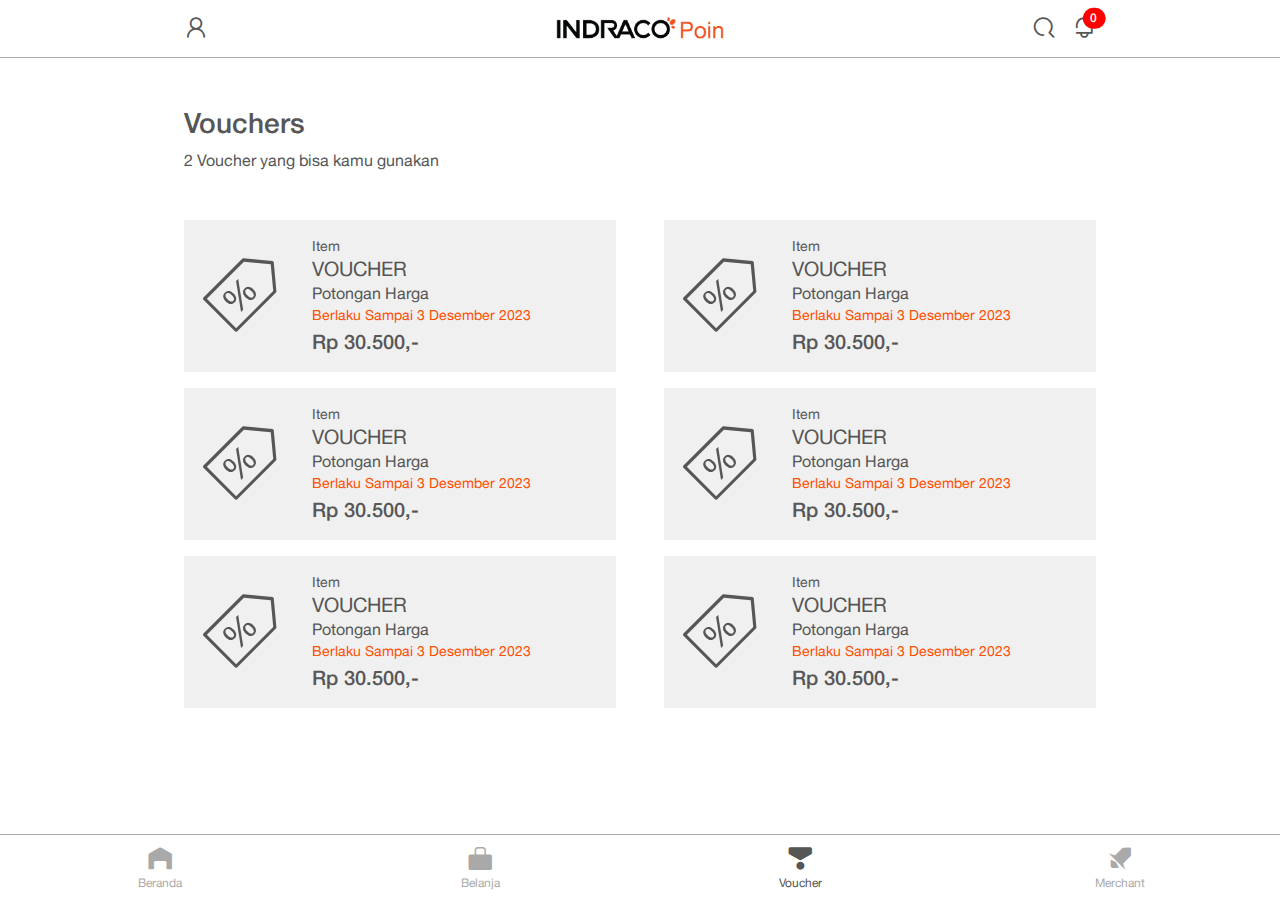
<file: voucher.html>
<!DOCTYPE html>
<html lang="en">

<head>
    <meta charset="UTF-8">
    <meta name="viewport" content="width=device-width, initial-scale=1.0">
    <meta name="keywords" content="">
    <meta name="description" content="">
    <title>INDRACO POIN &bull; UI Voucher</title>
    <!-- head links -->
    <script src="components/head_links.js"></script>
    <style>
        * {
            /* outline: solid 1px green; */
            outline: solid 1px transparent;
        }
    </style>
</head>

<body>

    <!-- load topbar -->
    <script src="components/topbar.js"></script>

    <main class="wrapper">

        <section>
            <div class="container">
                <h4 class="fw-medium fs-3 text-capitalize">Vouchers</h4>
                <p class="mb-5">
                    2 Voucher yang bisa kamu gunakan
                </p>
                <div class="row row-cols-1 row-cols-md-2 g-3 gx-lg-5">

                    <div class="col">
                        <a class="text-reset text-decoration-none" href="#">
                            <div class="card text-reset bg-light border-0 rounded-0">
                                <div class="row g-0 align-items-center">
                                    <div class="col col-auto">
                                        <div class="p-3">
                                            <i class="icon-diskon" style="font-size: 5rem;"></i>
                                        </div>
                                    </div>
                                    <div class="col">
                                        <div class="card-body">
                                            <p class="card-title small mb-0">Item</p>
                                            <h5 class="card-title mb-0">VOUCHER</h5>
                                            <p class="card-text mb-0">Potongan Harga</p>
                                            <p class="card-text small mb-0" style="color: #fd4f00;">
                                                Berlaku Sampai 3 Desember 2023
                                            </p>
                                            <p class="card-text fw-medium fs-5">Rp 30.500,-</p>
                                        </div>
                                    </div>
                                </div>
                            </div>
                        </a>
                    </div>
                    <div class="col">
                        <a class="text-reset text-decoration-none" href="#">
                            <div class="card text-reset bg-light border-0 rounded-0">
                                <div class="row g-0 align-items-center">
                                    <div class="col col-auto">
                                        <div class="p-3">
                                            <i class="icon-diskon" style="font-size: 5rem;"></i>
                                        </div>
                                    </div>
                                    <div class="col">
                                        <div class="card-body">
                                            <p class="card-title small mb-0">Item</p>
                                            <h5 class="card-title mb-0">VOUCHER</h5>
                                            <p class="card-text mb-0">Potongan Harga</p>
                                            <p class="card-text small mb-0" style="color: #fd4f00;">
                                                Berlaku Sampai 3 Desember 2023
                                            </p>
                                            <p class="card-text fw-medium fs-5">Rp 30.500,-</p>
                                        </div>
                                    </div>
                                </div>
                            </div>
                        </a>
                    </div>
                    <div class="col">
                        <a class="text-reset text-decoration-none" href="#">
                            <div class="card text-reset bg-light border-0 rounded-0">
                                <div class="row g-0 align-items-center">
                                    <div class="col col-auto">
                                        <div class="p-3">
                                            <i class="icon-diskon" style="font-size: 5rem;"></i>
                                        </div>
                                    </div>
                                    <div class="col">
                                        <div class="card-body">
                                            <p class="card-title small mb-0">Item</p>
                                            <h5 class="card-title mb-0">VOUCHER</h5>
                                            <p class="card-text mb-0">Potongan Harga</p>
                                            <p class="card-text small mb-0" style="color: #fd4f00;">
                                                Berlaku Sampai 3 Desember 2023
                                            </p>
                                            <p class="card-text fw-medium fs-5">Rp 30.500,-</p>
                                        </div>
                                    </div>
                                </div>
                            </div>
                        </a>
                    </div>
                    <div class="col">
                        <a class="text-reset text-decoration-none" href="#">
                            <div class="card text-reset bg-light border-0 rounded-0">
                                <div class="row g-0 align-items-center">
                                    <div class="col col-auto">
                                        <div class="p-3">
                                            <i class="icon-diskon" style="font-size: 5rem;"></i>
                                        </div>
                                    </div>
                                    <div class="col">
                                        <div class="card-body">
                                            <p class="card-title small mb-0">Item</p>
                                            <h5 class="card-title mb-0">VOUCHER</h5>
                                            <p class="card-text mb-0">Potongan Harga</p>
                                            <p class="card-text small mb-0" style="color: #fd4f00;">
                                                Berlaku Sampai 3 Desember 2023
                                            </p>
                                            <p class="card-text fw-medium fs-5">Rp 30.500,-</p>
                                        </div>
                                    </div>
                                </div>
                            </div>
                        </a>
                    </div>
                    <div class="col">
                        <a class="text-reset text-decoration-none" href="#">
                            <div class="card text-reset bg-light border-0 rounded-0">
                                <div class="row g-0 align-items-center">
                                    <div class="col col-auto">
                                        <div class="p-3">
                                            <i class="icon-diskon" style="font-size: 5rem;"></i>
                                        </div>
                                    </div>
                                    <div class="col">
                                        <div class="card-body">
                                            <p class="card-title small mb-0">Item</p>
                                            <h5 class="card-title mb-0">VOUCHER</h5>
                                            <p class="card-text mb-0">Potongan Harga</p>
                                            <p class="card-text small mb-0" style="color: #fd4f00;">
                                                Berlaku Sampai 3 Desember 2023
                                            </p>
                                            <p class="card-text fw-medium fs-5">Rp 30.500,-</p>
                                        </div>
                                    </div>
                                </div>
                            </div>
                        </a>
                    </div>
                    <div class="col">
                        <a class="text-reset text-decoration-none" href="#">
                            <div class="card text-reset bg-light border-0 rounded-0">
                                <div class="row g-0 align-items-center">
                                    <div class="col col-auto">
                                        <div class="p-3">
                                            <i class="icon-diskon" style="font-size: 5rem;"></i>
                                        </div>
                                    </div>
                                    <div class="col">
                                        <div class="card-body">
                                            <p class="card-title small mb-0">Item</p>
                                            <h5 class="card-title mb-0">VOUCHER</h5>
                                            <p class="card-text mb-0">Potongan Harga</p>
                                            <p class="card-text small mb-0" style="color: #fd4f00;">
                                                Berlaku Sampai 3 Desember 2023
                                            </p>
                                            <p class="card-text fw-medium fs-5">Rp 30.500,-</p>
                                        </div>
                                    </div>
                                </div>
                            </div>
                        </a>
                    </div>

                </div>
            </div>
        </section>

    </main>

    <!-- load navdown -->
    <script src="components/navdown.js"></script>

    <!-- footer scripts -->
    <script src="components/footer_scripts.js"></script>
    <script>
        $(document).ready(function () {
            $('#navdown ul li:nth-child(3) a').addClass('active');
        })
    </script>

</body>

</html>
</file>
